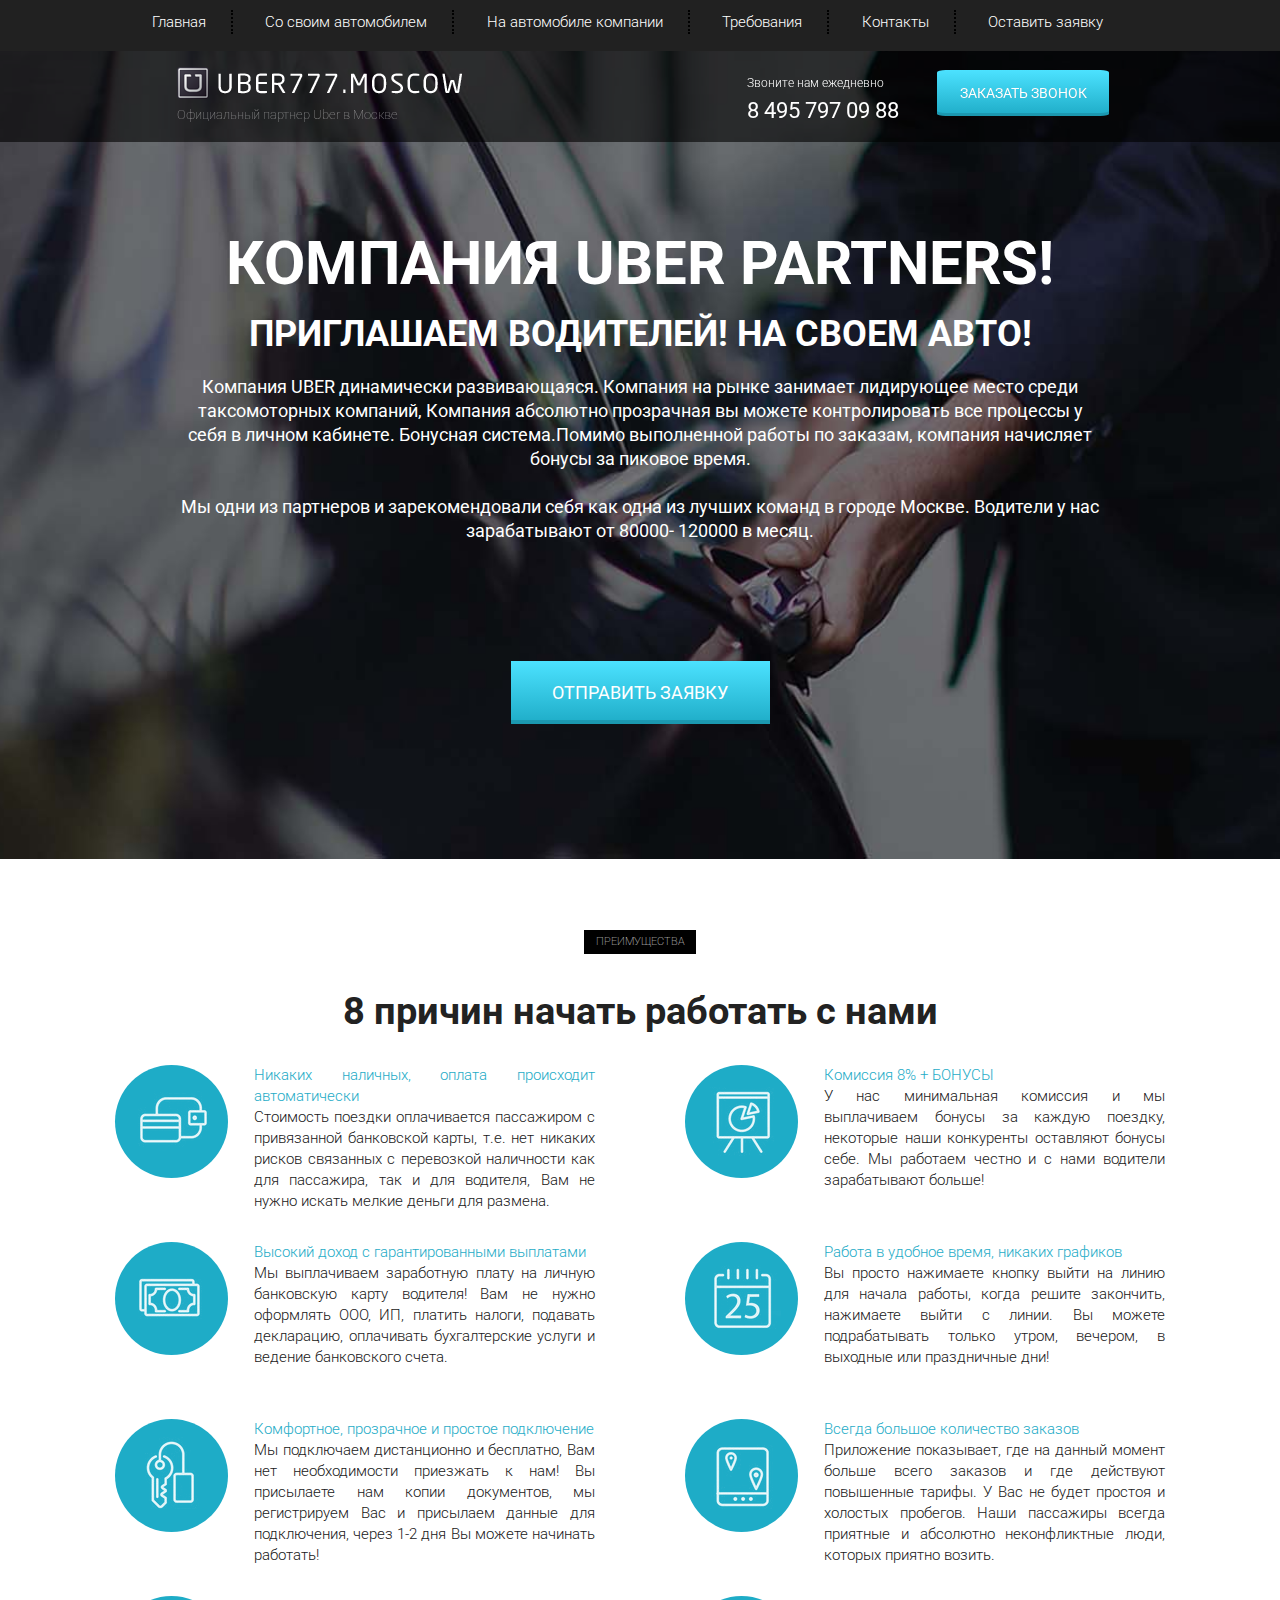
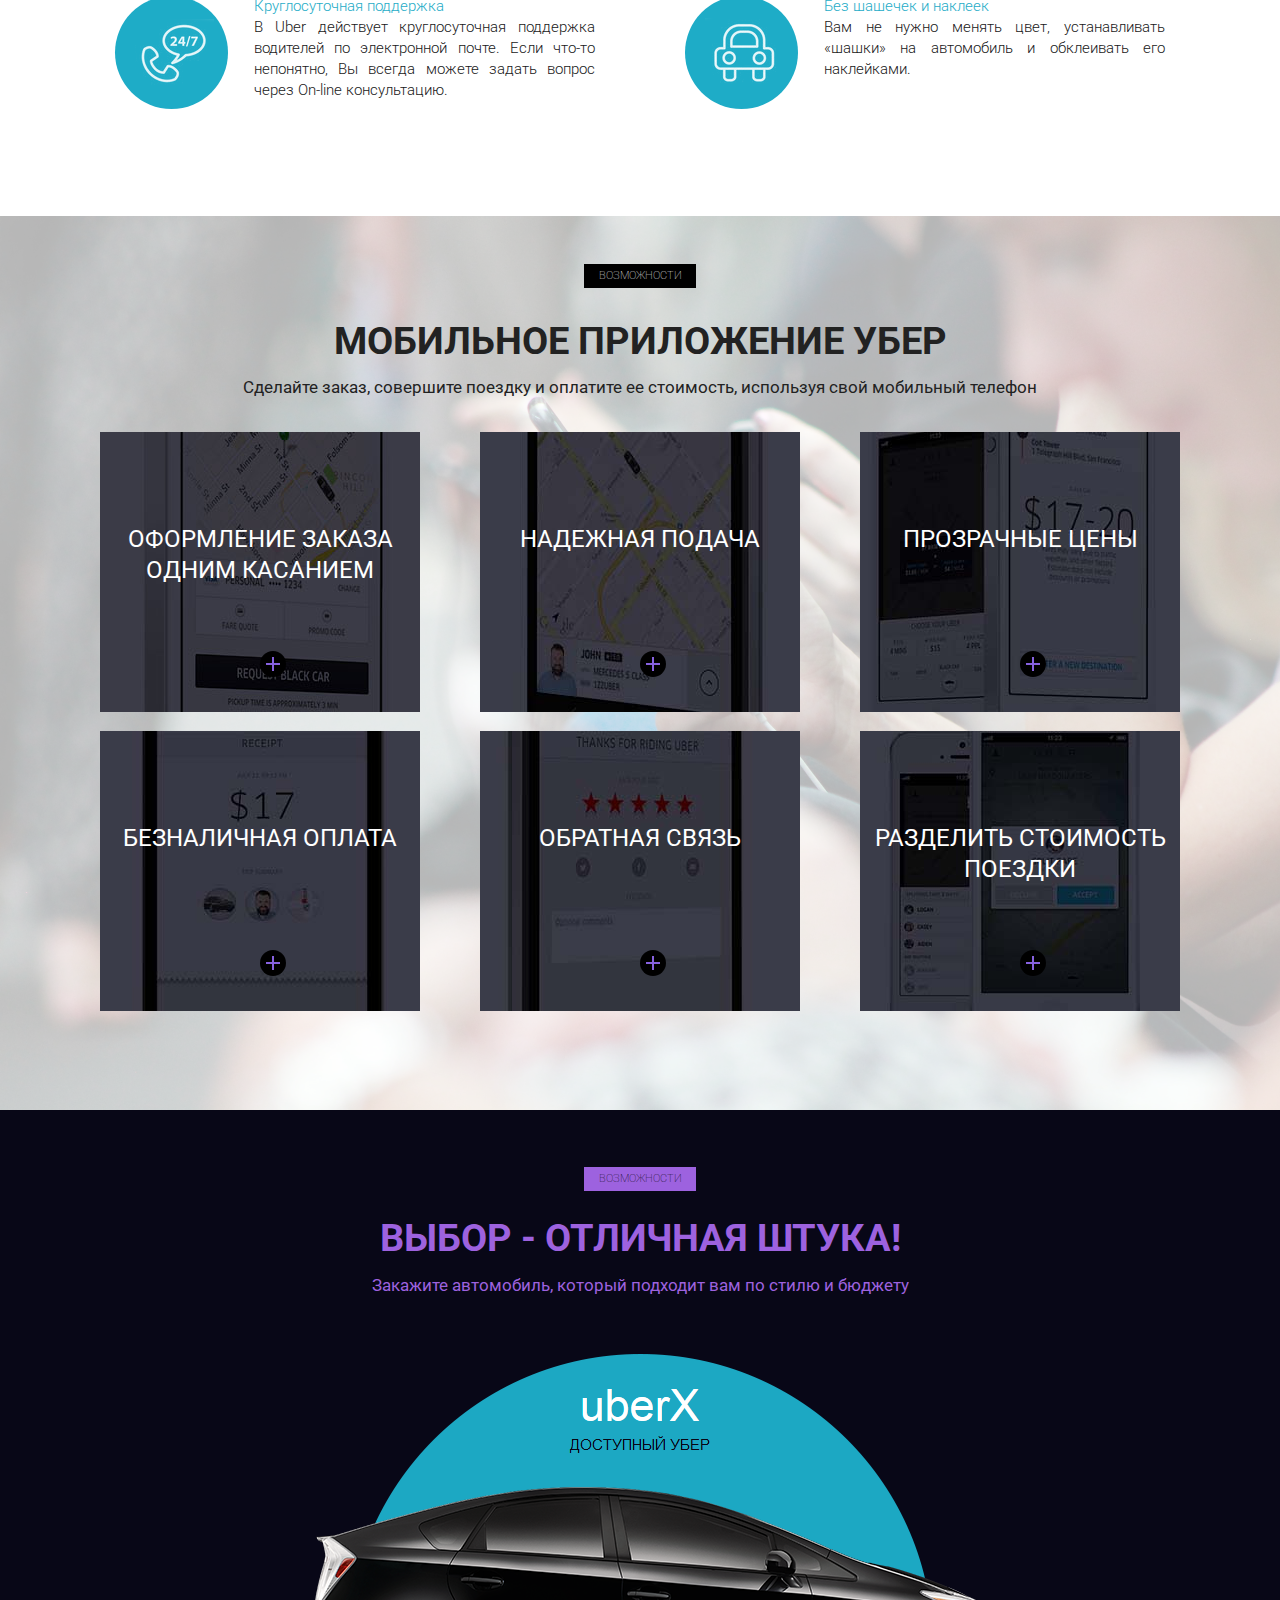
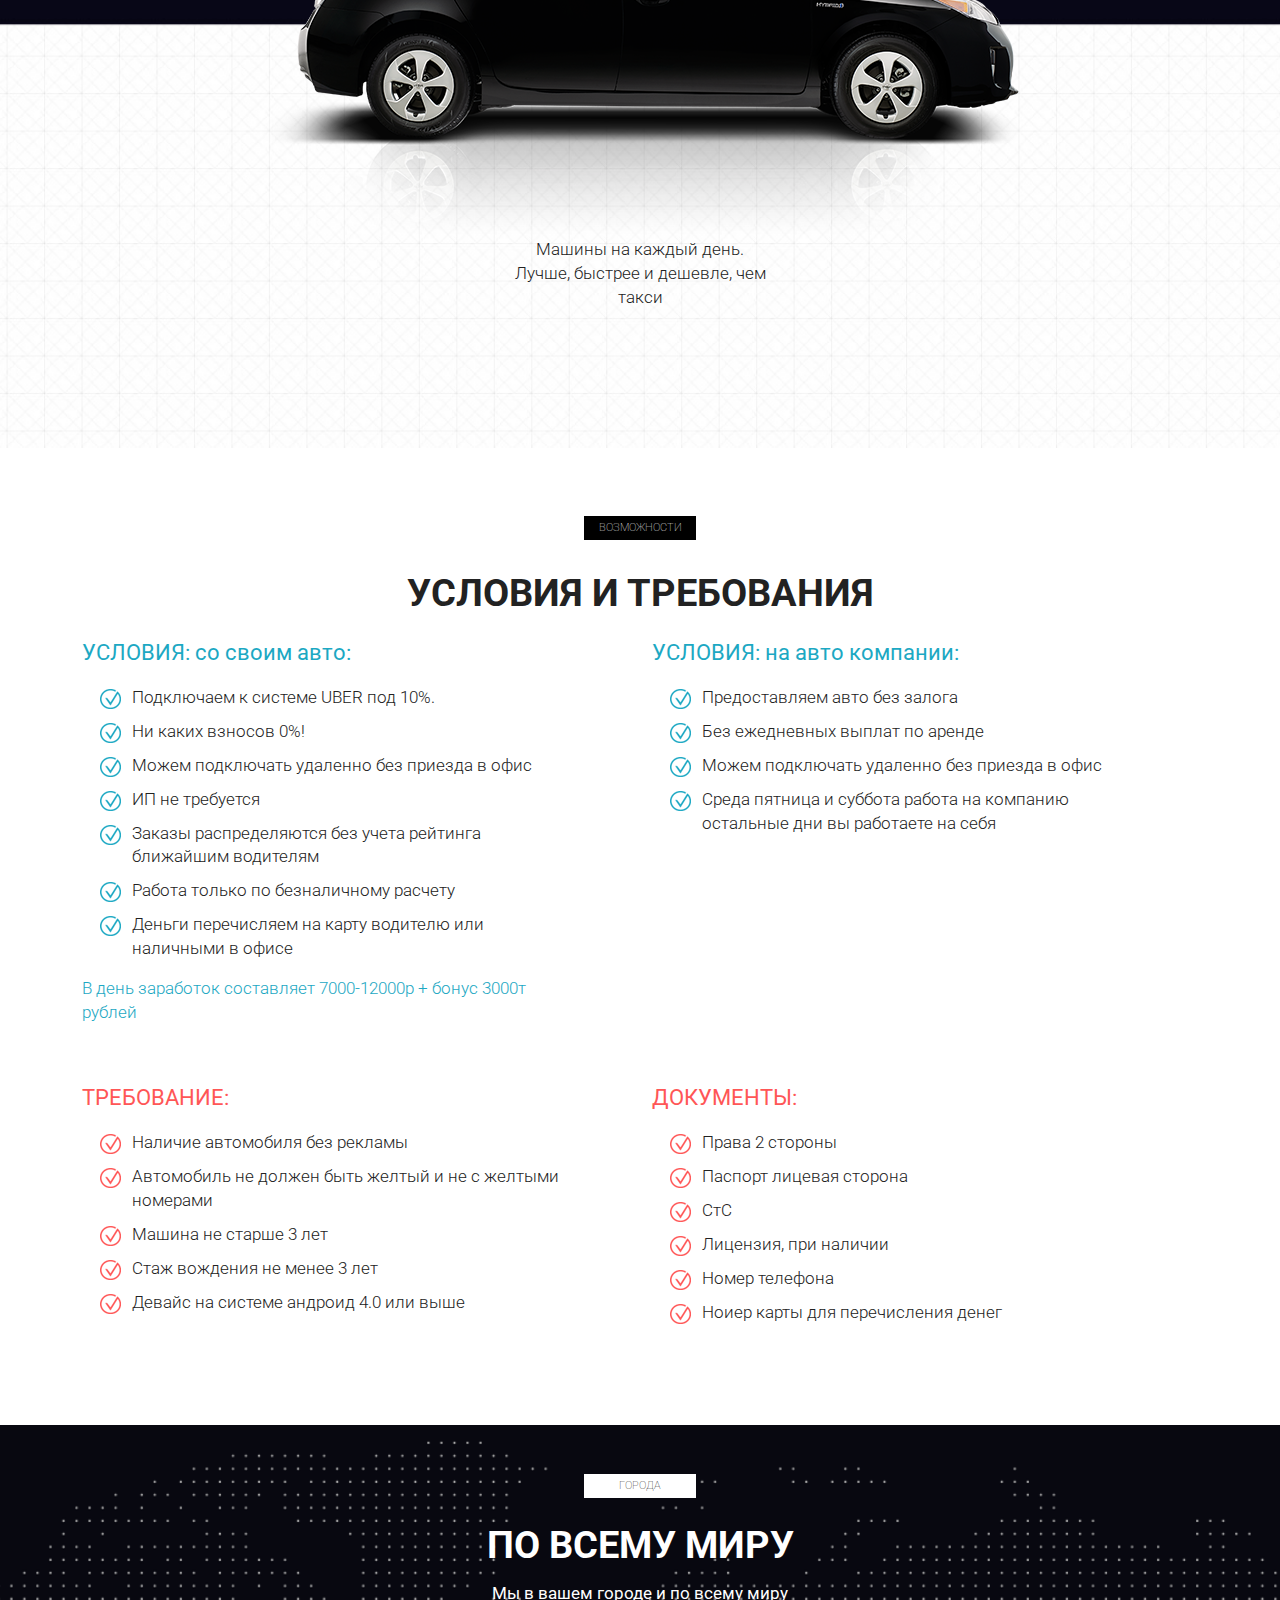
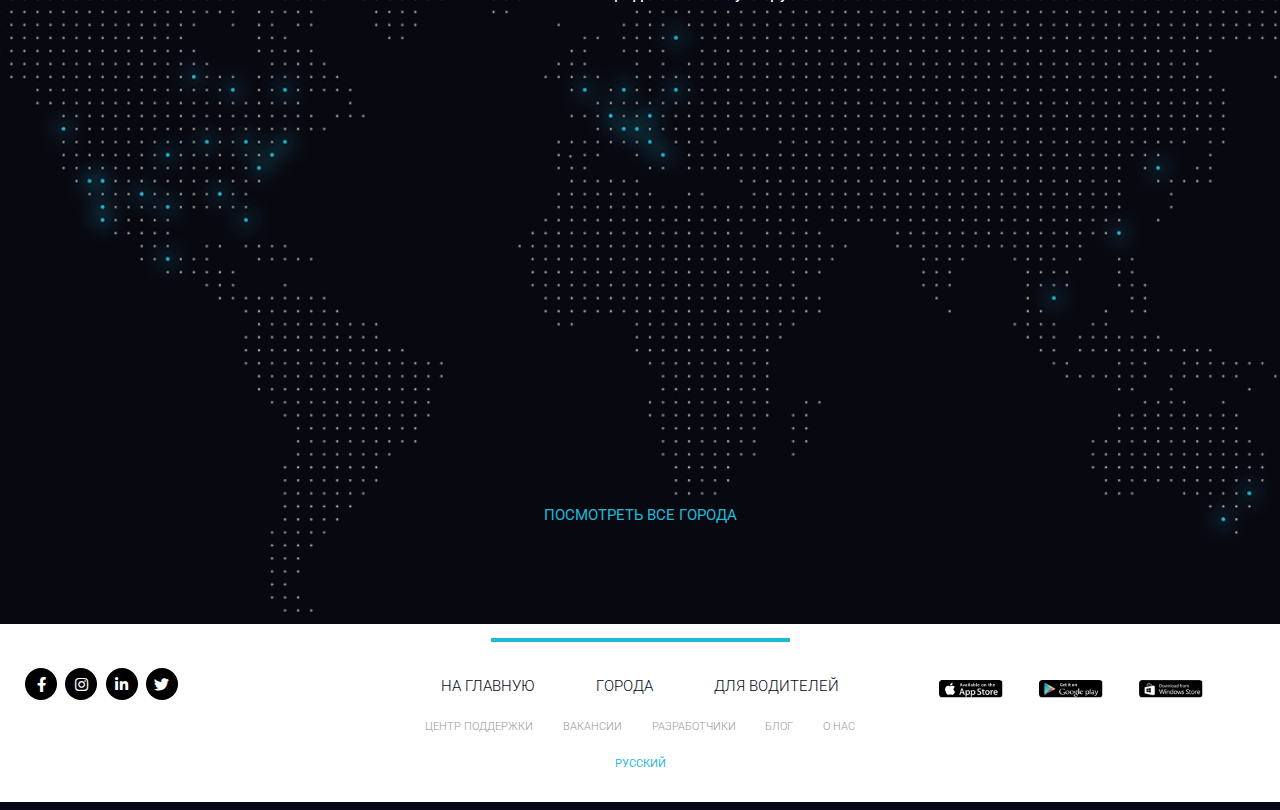
<file: works/uber/index.html>
<!DOCTYPE html>
<html lang="en">
  <head>
    <meta charset="UTF-8" />
    <meta http-equiv="X-UA-Compatible" content="IE=edge" />
    <meta name="viewport" content="width=device-width, initial-scale=1.0" />
    <link rel="preconnect" href="https://fonts.googleapis.com" />
    <link rel="preconnect" href="https://fonts.gstatic.com" crossorigin />
    <link
      href="https://fonts.googleapis.com/css2?family=Roboto:wght@300;400;700;900&display=swap"
      rel="stylesheet"
    />
    <link rel="stylesheet" href="css/bootstrap-reboot.min.css" />
    <link rel="stylesheet" href="css/bootstrap-grid.min.css" />
    <link rel="stylesheet" href="css/font.css" />
    <link rel="stylesheet" href="css/stil.min.css" />
    <link rel="shortcut icon" href="png/favicon.ico" type="image/x-icon" />
    <title>Uber</title>
  </head>
  <body>
    <header>
      <nav>
        <div class="container">
          <ul class="menu">
            <li class="menu_item"><a href="" class="menu_link">Главная</a></li>
            <li class="menu_item">
              <a href="#myself-car" class="menu_link">Со своим автомобилем</a>
            </li>
            <li class="menu_item">
              <a href="#yourself-car" class="menu_link"
                >На автомобиле компании</a
              >
            </li>
            <li class="menu_item">
              <a href="#require" class="menu_link">Требования</a>
            </li>
            <li class="menu_item">
              <a href="#contacts" class="menu_link">Контакты</a>
            </li>
            <li class="menu_item">
              <a href="" class="menu_link">Оставить заявку</a>
            </li>
          </ul>
        </div>
      </nav>
      <div class="subheader">
        <div class="container">
          <div class="row">
            <div class="col-6 offset-0 col-md-4 offset-md-1">
              <img src="logo/logo.png" alt="logo" class="imglogo" />
              <div class="text">Официальный партнер Uber в Москве</div>
            </div>
            <div class="xs-hidden col-md-3 offset-md-1 col-xl-2 offset-xl-2">
              <div class="text-phone">Звоните нам ежедневно</div>
              <div class="phone">8 495 797 09 88</div>
            </div>
            <div class="phone-on col-6 col-md-3 col-lg-2">
              <div class="phone">8 495 797 09 88</div>
              <button class="btn-call">заказать звонок</button>
            </div>
          </div>
        </div>
      </div>
      <div class="hamburget"></div>
    </header>
    <section class="promo">
      <div class="container">
        <div class="row">
          <div
            class="col-12 offset-0 col-md-12 offset-md-0 col-lg-10 offset-lg-1"
          >
            <h1 class="title">КОМПАНИЯ UBER PARTNERS!</h1>
            <h2 class="subtitle">ПРИГЛАШАЕМ ВОДИТЕЛЕЙ! НА СВОЕМ АВТО!</h2>
            <p class="subtext">
              Компания UBER динамически развивающаяся. Компания на рынке
              занимает лидирующее место среди таксомоторных компаний, Компания
              абсолютно прозрачная вы можете контролировать все процессы у себя
              в личном кабинете. Бонуcная система.Помимо выполненной работы по
              заказам, компания начисляет бонусы за пиковое время. <br />
              <br />Мы одни из партнеров и зарекомендовали себя как одна из
              лучших команд в городе Москве. Водители у нас зарабатывают от
              80000- 120000 в месяц.
            </p>
            <button class="btn-phoned">отправить заявку</button>
          </div>
        </div>
      </div>
    </section>
    <section class="reason">
      <div class="container">
        <div class="advantage">преимущества</div>
        <div class="eight">8 причин начать работать с нами</div>
        <div class="row">
          <div class="col-md-6">
            <div class="item">
              <div class="circle">
                <img src="./png/reason 1.png" alt="1" />
              </div>
              <div class="common">
                <span>Никаких наличных, оплата происходит автоматически</span
                ><br />
                Стоимость поездки оплачивается пассажиром с привязанной
                банковской карты, т.е. нет никаких рисков связанных с перевозкой
                наличности как для пассажира, так и для водителя, Вам не нужно
                искать мелкие деньги для размена.
              </div>
            </div>
            <div class="item">
              <div class="circle">
                <img src="./png/reason 3.png" alt="1" />
              </div>
              <div class="common">
                <span>Высокий доход с гарантированными выплатами</span><br />
                Мы выплачиваем заработную плату на личную банковскую карту
                водителя! Вам не нужно оформлять ООО, ИП, платить налоги,
                подавать декларацию, оплачивать бухгалтерские услуги и ведение
                банковского счета.
              </div>
            </div>
            <div class="item">
              <div class="circle">
                <img src="./png/reason 5.png" alt="1" />
              </div>
              <div class="common">
                <span>Комфортное, прозрачное и простое подключение</span><br />
                Мы подключаем дистанционно и бесплатно, Вам нет необходимости
                приезжать к нам! Вы присылаете нам копии документов, мы
                регистрируем Вас и присылаем данные для подключения, через 1-2
                дня Вы можете начинать работать!
              </div>
            </div>
            <div class="item">
              <div class="circle">
                <img src="./png/reason 7.png" alt="1" />
              </div>
              <div class="common">
                <span>Круглосуточная поддержка</span><br />
                В Uber действует круглосуточная поддержка водителей по
                электронной почте. Если что-то непонятно, Вы всегда можете
                задать вопрос через On-line консультацию.
              </div>
            </div>
          </div>
          <div class="col-md-6">
            <div class="item bullet">
              <div class="circle">
                <img src="./png/reason 2.png" alt="1" />
              </div>
              <div class="common">
                <span>Комиссия 8% + БОНУСЫ</span> <br />У нас минимальная
                комиссия и мы выплачиваем бонусы за каждую поездку, некоторые
                наши конкуренты оставляют бонусы себе. Мы работаем честно и с
                нами водители зарабатывают больше!
              </div>
            </div>
            <div class="item">
              <div class="circle">
                <img src="./png/reason 4.png" alt="1" />
              </div>
              <div class="common">
                <span>Работа в удобное время, никаких графиков</span><br />
                Вы просто нажимаете кнопку выйти на линию для начала работы,
                когда решите закончить, нажимаете выйти с линии. Вы можете
                подрабатывать только утром, вечером, в выходные или праздничные
                дни!
              </div>
            </div>
            <div class="item">
              <div class="circle">
                <img src="./png/reason 6.png" alt="1" />
              </div>
              <div class="common">
                <span>Всегда большое количество заказов</span> <br />Приложение
                показывает, где на данный момент больше всего заказов и где
                действуют повышенные тарифы. У Вас не будет простоя и холостых
                пробегов. Наши пассажиры всегда приятные и абсолютно
                неконфликтные люди, которых приятно возить.
              </div>
            </div>
            <div class="item">
              <div class="circle">
                <img src="./png/reason 8.png" alt="1" />
              </div>
              <div class="common">
                <span>Без шашечек и наклеек</span><br />
                Вам не нужно менять цвет, устанавливать «шашки» на автомобиль и
                обклеивать его наклейками.
              </div>
            </div>
          </div>
        </div>
      </div>
    </section>
    <section class="mobile">
      <div class="container">
        <div class="label">Возможности</div>
        <div class="title">мобильное приложение убер</div>
        <div class="subtitle">
          Сделайте заказ, совершите поездку и оплатите ее стоимость, используя
          свой мобильный телефон
        </div>
        <div class="row">
          <div class="col-md-5 col-lg-4">
            <div class="mobile_item mobile_item_1">
              <div class="mobile_item_subtitle">
                оформление заказа одним касанием
              </div>
              <div class="mobile_item_plus"></div>
            </div>
          </div>
          <div class="col-md-5 offset-md-2 col-lg-4 offset-lg-0">
            <div class="mobile_item mobile_item_2">
              <div class="mobile_item_subtitle">надежная подача</div>
              <div class="mobile_item_plus"></div>
            </div>
          </div>
          <div class="col-md-5 col-lg-4">
            <div class="mobile_item mobile_item_3">
              <div class="mobile_item_subtitle">прозрачные цены</div>
              <div class="mobile_item_plus"></div>
            </div>
          </div>
          <div class="col-md-5 offset-md-2 col-lg-4 offset-lg-0">
            <div class="mobile_item mobile_item_4">
              <div class="mobile_item_subtitle">безналичная оплата</div>
              <div class="mobile_item_plus"></div>
            </div>
          </div>
          <div class="col-md-5 col-lg-4">
            <div class="mobile_item mobile_item_5">
              <div class="mobile_item_subtitle">обратная связь</div>
              <div class="mobile_item_plus"></div>
            </div>
          </div>
          <div class="col-md-5 offset-md-2 col-lg-4 offset-lg-0">
            <div class="mobile_item mobile_item_6">
              <div class="mobile_item_subtitle">
                разделить стоимость поездки
              </div>
              <div class="mobile_item_plus"></div>
            </div>
          </div>
        </div>
      </div>
    </section>
    <section class="capabilities">
      <div class="container">
        <div class="label">возможности</div>
        <div class="title">ВЫБОР - ОТЛИЧНАЯ ШТУКА!</div>
        <div class="subtitle">
          Закажите автомобиль, который подходит вам по стилю и бюджету
        </div>
        <img src="png/car.png" alt="car_cap" class="car_cap" />
        <div class="spc">
          Машины на каждый день. <br />
          Лучше, быстрее и дешевле, чем такси
        </div>
      </div>
    </section>
    <section class="require" id="require">
      <div class="container">
        <div class="label">возможности</div>
        <div class="title">условия и требования</div>
        <div class="row">
          <div class="col-md-6">
            <div class="require_block mt-req-33" id="myself-car">
              <div class="require_title">УСЛОВИЯ: со своим авто:</div>
              <ul class="require_list">
                <li>Подключаем к системе UBER под 10%.</li>
                <li>Ни каких взносов 0%!</li>
                <li>Можем подключать удаленно без приезда в офис</li>
                <li>ИП не требуется</li>
                <li>
                  Заказы распределяются без учета рейтинга ближайшим водителям
                </li>
                <li>Работа только по безналичному расчету</li>
                <li>
                  Деньги перечисляем на карту водителю или наличными в офисе
                </li>
              </ul>
              <div class="require_dscr">
                В день заработок составляет 7000-12000р + бонус 3000т рублей
              </div>
            </div>
          </div>
          <div class="col-md-6" id="yourself-car">
            <div class="require_block mt-req-33">
              <div class="require_title">УСЛОВИЯ: на авто компании:</div>
              <ul class="require_list">
                <li>Предоставляем авто без залога</li>
                <li>Без ежедневных выплат по аренде</li>
                <li>Можем подключать удаленно без приезда в офис</li>
                <li>
                  Среда пятница и суббота работа на компанию остальные дни вы
                  работаете на себя
                </li>
              </ul>
            </div>
          </div>
          <div class="col-md-6">
            <div class="require_block mt-req-62 warning">
              <div class="require_title">ТРЕБОВАНИЕ:</div>
              <ul class="require_list">
                <li>Наличие автомобиля без рекламы</li>
                <li>
                  Автомобиль не должен быть желтый и не с желтыми номерами
                </li>
                <li>Машина не старше 3 лет</li>
                <li>Стаж вождения не менее 3 лет</li>
                <li>Девайс на системе андроид 4.0 или выше</li>
              </ul>
            </div>
          </div>
          <div class="col-md-6">
            <div class="require_block mt-req-62 warning">
              <div class="require_title">ДОКУМЕНТЫ:</div>
              <ul class="require_list">
                <li>Права 2 стороны</li>
                <li>Паспорт лицевая сторона</li>
                <li>СтС</li>
                <li>Лицензия, при наличии</li>
                <li>Номер телефона</li>
                <li>Ноиер карты для перечисления денег</li>
              </ul>
            </div>
          </div>
        </div>
      </div>
    </section>
    <section class="world">
      <div class="container"></div>
      <div class="label">города</div>
      <div class="title">ПО ВСЕМУ МИРУ</div>
      <div class="subtitle">Мы в вашем городе и по всему миру</div>
      <a href="#" class="subtext">посмотреть все города</a>
    </section>
    <footer class="end">
      <div class="container">
        <div class="line"></div>
        <ul class="navfooter">
          <li class="itemer"><a href="#">на главную</a></li>
          <li class="itemer"><a href="#">города</a></li>
          <li class="itemer"><a href="#">для водителей</a></li>
        </ul>
        <ul class="navigator">
          <li class="itemer"><a href="#" class="text">центр поддержки</a></li>
          <li class="itemer"><a href="#" class="text">вакансии</a></li>
          <li class="itemer"><a href="#" class="text">разработчики</a></li>
          <li class="itemer"><a href="#" class="text">блог</a></li>
          <li class="itemer"><a href="#" class="text">о нас</a></li>
        </ul>
        <a href="#" class="linker">русский</a>
      </div>
      <a href="#" class="app one">
        <img src="png/apple.png" alt="" />
      </a>
      <a href="#" class="app two">
        <img src="png/google.png" alt="" />
      </a>
      <a href="#" class="app three">
        <img src="png/appstore.png" alt="" />
      </a>
      <ul class="icons" id="contacts">
        <li class="icons_item">
          <a href="#"><span class="icon-facebook-f kit"></span></a>
        </li>
        <li class="icons_item">
          <a href="#"><span class="icon-instagram kit"></span></a>
        </li>
        <li class="icons_item">
          <a href="#"><span class="icon-linkedin-in kit"></span></a>
        </li>
        <li class="icons_item">
          <a href="#"><span class="icon-twitter kit"></span></a>
        </li>
      </ul>
      <div class="line_t"></div>
    </footer>
  </body>
</html>
</file>
<file: works/uber/css/font.css>
@font-face {
  font-family: "icomoon";
  src: url("../fonts/icomoon.eot?otufyu");
  src: url("../fonts/icomoon.eot?otufyu#iefix") format("embedded-opentype"),
    url("../fonts/icomoon.ttf?otufyu") format("truetype"),
    url("../fonts/icomoon.woff?otufyu") format("woff"),
    url("../fonts/icomoon.svg?otufyu#icomoon") format("svg");
  font-weight: normal;
  font-style: normal;
  font-display: block;
}

[class^="icon-"],
[class*=" icon-"] {
  /* use !important to prevent issues with browser extensions that change fonts */
  font-family: "icomoon" !important;
  speak: never;
  font-style: normal;
  font-weight: normal;
  font-variant: normal;
  text-transform: none;
  line-height: 1;

  /* Better Font Rendering =========== */
  -webkit-font-smoothing: antialiased;
  -moz-osx-font-smoothing: grayscale;
}

.icon-facebook-f:before {
  content: "\e900";
}
.icon-instagram:before {
  content: "\e901";
}
.icon-linkedin-in:before {
  content: "\e902";
}
.icon-twitter:before {
  content: "\e903";
}
</file>
<file: works/uber/css/stil.min.css>
*{font-family:Roboto,sans-serif}nav{background-color:#212121;min-height:51px;position:fixed;width:100%}header{z-index:5;position:relative}.hamburget{display:none;width:20px;height:9px;position:absolute;right:10px;top:50%;transform:translateY(-50%)}.menu{padding:10px 70px;display:flex;list-style:none;margin:0;justify-content:space-between;list-style-type:none}.menu .menu_item{border-right:2px dotted #000;padding-right:25px}.menu .menu_item:last-child{border-right:none}.menu .menu_item .menu_link{text-decoration:none;font-size:15px;font-weight:300;font-stretch:normal;font-style:normal;letter-spacing:normal;color:#fff}.subheader{position:fixed;top:51px;width:100%;background-color:rgba(0,0,0,.6)}.subheader .container .text{margin-top:6px;font-size:13px;font-weight:100;font-stretch:normal;font-style:normal;letter-spacing:normal;color:rgba(255,255,255,.5);margin-bottom:17px}.subheader .container .text-phone{font-size:12px;font-weight:300;font-stretch:normal;font-style:normal;letter-spacing:normal;text-align:left;color:#fff;margin-top:23px}.subheader .container .phone{font-size:22px;font-weight:400;font-stretch:normal;font-style:normal;letter-spacing:normal;text-align:left;color:#fff;margin-top:8px;line-height:1}.imglogo{display:block;margin-top:16px}.btn-call{display:block;text-shadow:.4px .4px 0 rgba(0,0,0,.21);border-radius:5%;font-size:14px;font-weight:400;font-stretch:normal;font-style:normal;letter-spacing:normal;text-align:center;color:#fff;width:172px;height:46px;box-shadow:inset 0 -3px 0 0 rgba(0,0,0,.12);border:none;background-image:linear-gradient(to top,#1eacc7,#4ce2ff);margin-top:19px;margin-bottom:19px;text-transform:uppercase}.btn-call:hover{background-image:none;background-color:#8661df}.promo .title{font-size:60px;font-weight:700;font-stretch:normal;font-style:normal;letter-spacing:normal;text-align:center;color:#fff;line-height:1;margin:0}.promo .subtitle{line-height:1;font-size:36px;font-weight:700;font-stretch:normal;font-style:normal;letter-spacing:normal;text-align:center;color:#fff;margin:0;margin-top:22px}.promo{background:url(../img/main.jpg) center center/cover no-repeat;min-height:799px;padding:234px 0 135px 0}.subtext{margin:0;margin-top:23px;font-size:18px;font-weight:400;font-stretch:normal;font-style:normal;line-height:1.33;letter-spacing:normal;text-align:center;color:#fff}.btn-phoned{display:block;width:259px;height:63px;box-shadow:inset 0 -4px 0 0 rgba(0,0,0,.12);border:none;background-image:linear-gradient(to top,#1eacc7,#4ce2ff);font-size:18px;font-weight:400;font-stretch:normal;font-style:normal;letter-spacing:normal;text-align:center;color:#fff;text-transform:uppercase;margin:0;margin:118px auto 0 auto}.btn-phoned:hover{background-image:none;background-color:#8661df}.reason{background-color:#fff;min-height:900px;padding:71px 0 78px 0}.reason .row{padding:40px auto 48px auto}.advantage{padding:4px;margin:0 auto;display:block;width:112px;height:24px;background-color:#000;text-transform:uppercase;font-size:11px;font-weight:100;font-stretch:normal;font-style:normal;letter-spacing:normal;text-align:center;color:#fff}.eight{font-size:38px;font-weight:700;font-stretch:normal;font-style:normal;line-height:1;letter-spacing:normal;text-align:center;color:#222;margin:0;margin-top:38px}.circle{display:flex;justify-content:center;align-items:center;width:113px;height:113px;background-color:#1eacc7;border-radius:57.5px}.common{display:inline-block;width:341px;font-size:15px;font-weight:300;font-stretch:normal;font-style:normal;line-height:1.4;letter-spacing:normal;text-align:justify;color:#202020}.bullet{margin-top:35px}.item{display:flex;justify-content:space-between;margin-top:35px;width:480px;margin:0;margin-top:35px;margin-inline:auto;vertical-align:middle;height:142px}.item span{color:#1eacc7}.label{display:block;margin:0 auto;width:112px;height:24px;background-color:#000;text-align:center;font-size:11px;font-weight:100;font-stretch:normal;font-style:normal;letter-spacing:normal;text-align:center;color:#fff;text-transform:uppercase;padding-top:4px}.title{font-size:38px;font-weight:700;font-stretch:normal;font-style:normal;letter-spacing:normal;text-align:center;color:#222;display:block;text-transform:uppercase;margin-top:38px;line-height:.8}.subtitle{font-size:17px;font-weight:400;font-stretch:normal;font-style:normal;letter-spacing:normal;text-align:center;color:#222;margin-top:19px;margin-bottom:32px}.phone-on .phone{display:none}.circle_mobile{width:26px;height:26px;border-radius:13px;background-color:#000;display:flex;justify-content:center;align-items:center;position:absolute;bottom:35px;left:147px}.title_box{font-size:24px;font-weight:400;font-stretch:normal;font-style:normal;line-height:1.29;letter-spacing:normal;text-align:center;color:#fff;width:267px;text-transform:uppercase;display:flex;margin:0 auto}.box_phone{width:320px;text-align:center;height:280px;position:relative;display:block;margin:0 auto}.img_phone_box{width:100%;display:block}.mobile{min-height:864px;padding:48px 0 80px 0;background:url(../img/general.jpg) center center/cover no-repeat;background-color:rgba(255,255,255,.7);background-blend-mode:screen}.mobile_item{width:320px;height:280px;margin:0 auto;position:relative;z-index:2;margin-bottom:19px;padding-top:92px;padding-bottom:17.5px}.mobile_item_1{background:url(../img/mobile/first.jpg) center center/cover no-repeat}.mobile_item_2{background:url(../img/mobile/second.jpg) center center/cover no-repeat}.mobile_item_3{background:url(../img/mobile/third.jpg) center center/cover no-repeat}.mobile_item_4{background:url(../img/mobile/four.jpg) center center/cover no-repeat}.mobile_item_5{background:url(../img/mobile/fifth.jpg) center center/cover no-repeat}.mobile_item_6{background:url(../img/mobile/sixth.jpg) center center/cover no-repeat}.mobile_item_subtitle{font-size:24px;font-weight:400;font-stretch:normal;font-style:normal;line-height:1.29;letter-spacing:normal;text-align:center;color:#fff;text-transform:uppercase}.mobile_item_plus{display:flex;width:26px;height:26px;background-color:#000;border-radius:13px;justify-content:center;align-items:center;position:absolute;bottom:35px;left:50%;trasnform:translateX(-50%);margin:0 auto;cursor:pointer;transition:1s all;vertical-align:middle}.mobile_item_plus:before{content:"";width:14px;height:2px;background-color:#8661df;transition:.2s all}.mobile_item_plus::after{position:absolute;left:50%;transform:translateX(-50%);content:"";height:14px;width:2px;background-color:#8661df;transition:.2s all}.mobile_item_plus:hover{background-image:linear-gradient(to top,#1eacc7,#dfff2b)}.mobile_item_plus:hover::before,.mobile_item_plus:hover:after{background-color:#205e79}.wrapper{display:block;position:absolute;top:92px;margin:0 auto;width:320px}.capabilities{min-height:896px;background:url(../img/cap_image.jpg) center center/cover no-repeat;padding-top:57px;padding-bottom:138px}.capabilities .subtitle{color:#9d62df;margin-bottom:56px}.capabilities .title{color:#9d62df;margin-top:32px}.capabilities .label{background-color:#9d62df;color:#000}.car_cap{display:block;margin:0 auto}.spc{margin:0 auto;width:297px;text-align:center;font-size:17px;font-weight:300;font-stretch:normal;font-style:normal;line-height:1.41;letter-spacing:normal;text-align:center;color:#222;margin-top:4px}.mt-req-33{margin-top:33px}.mt-req-62{margin-top:62px}.require{padding:68px 0 84px 0}.require .warning .require_title{color:#ff5656}.require .warning .require_list li::before{background:url(../png/correcter_red.png) center center/cover no-repeat}.require_dscr{font-size:17px;font-weight:300;font-stretch:normal;font-style:normal;line-height:1.41;letter-spacing:normal;text-align:left;color:#1ca8c3}.require_block{width:478px}.require_block:nth-child(even){margin-left:105px}.require_title{font-size:22px;font-weight:400;font-stretch:normal;font-style:normal;line-height:1;letter-spacing:normal;text-align:left;color:#1ca8c3}.require_list{list-style:none;padding-left:50px;margin-top:22px}.require_list li{position:relative;font-size:17px;font-weight:300;font-stretch:normal;font-style:normal;line-height:1.41;letter-spacing:normal;text-align:left;color:#222;margin-bottom:10px}.require_list li::before{content:"";display:inline-block;width:21px;height:20px;background:url(../png/correcter.png) center center/cover no-repeat;position:absolute;left:-32px;top:3px}.world{padding:49px 0;min-height:799px;background:url(../png/world.png) center center/cover no-repeat}.world .label{background-color:#fff;color:#000}.world .subtitle,.world .title{color:#fff}.world .title{margin-top:32px}.world .subtitle{margin-top:20px;margin-bottom:0}.world .subtext{display:block;margin:0 auto;font-size:15px;font-weight:400;font-stretch:normal;font-style:normal;letter-spacing:normal;text-align:center;color:#1fbad6;margin-top:500px;text-transform:uppercase;text-decoration:none}.end{position:relative;background-color:#fff;padding-top:14px;min-height:186px}.end .line{display:block;width:299px;height:4px;background-color:#1fbad6;margin:0 auto}.end .navfooter{padding:0;display:flex;margin:0 auto;width:398px;justify-content:space-between;margin-top:32px;list-style-type:none}.end .navfooter .itemer{display:inline-block;margin:0;transition:.5s all}.end .navfooter .itemer:hover{position:relative;bottom:6px}.end .navfooter .itemer a{text-decoration:none;font-size:15px;font-weight:300;font-stretch:normal;font-style:normal;letter-spacing:normal;color:#070716;text-transform:uppercase}.end .navigator{width:430px;display:flex;margin:0 auto;list-style:none;justify-content:space-between;margin-top:15px;padding:0}.end .navigator .itemer{display:inline-block;margin:0;text-align:center}.end .navigator .itemer a{font-size:11px;font-weight:300;font-stretch:normal;font-style:normal;letter-spacing:normal;text-align:center;color:#999;display:inline-block;text-transform:uppercase;text-decoration:none}.end .linker{display:block;margin:0 auto;margin-top:19px;font-size:11px;font-weight:400;font-stretch:normal;font-style:normal;letter-spacing:normal;text-align:center;color:#1fbad6;text-transform:uppercase;text-decoration:none}.end .line_t{width:100%;height:8px;background-color:#070716;position:absolute;bottom:0}.end .app{display:block;bottom:110px;width:5%;text-decoration:none}.end .app img{width:100%}.end .one{position:absolute;right:277px}.end .two{position:absolute;right:177px}.end .three{position:absolute;right:77px}.end .icons{position:absolute;bottom:110px;left:25px;list-style-type:none;padding:0;margin:0;display:flex;width:153px;justify-content:space-between}.end .icons_item{display:flex;width:32px;background-color:#000;border-radius:100%;height:32px;justify-content:center;align-items:center}.end .icons_item a{display:flex;align-items:center;text-decoration:none}.end .icons_item a .kit{color:#fff;font-size:15px}@media(max-width:1200px){.menu .menu_item{padding-right:17px}.menu .menu_item .menu_link{font-size:13px}.subheader .container .phone{font-size:20px}.promo .title{font-size:50px}.item{width:407px;height:200px}.common{width:251px}.mobile_item{width:262px}.mobile_item_subtitle{font-size:19px}.require_block{width:370px}.end .one{right:134px}.end .two{right:75px}.end .three{right:16px}.end .app{bottom:114px}.end .icons{bottom:114px}.end .icons_item{width:20px;height:20px}.end .icons_item a .kit{font-size:9px}}@media(max-width:991px){.menu .menu_item{padding-right:10px}.menu .menu_item .menu_link{font-size:10px}.subheader img{width:100%}.subheader .container .text{font-size:12px}.subheader .container .text-phone{margin-top:16px}.btn-call{width:100%}.promo .title{font-size:41px}.promo .subtitle{font-size:31px}.item{flex-direction:column;justify-content:start;align-items:center;height:337px;width:100%}.common{margin-top:29px;width:100%}.mobile_item{width:100%}.car_cap{width:100%}.require_block{width:282px}.end .icons{width:137px;bottom:114px}.end .icons_item{width:20px;height:20px}.end .icons_item a .kit{font-size:9px}}@media(max-width:767px){.menu{position:fixed;top:0;left:-100%;width:50%;height:100vh;padding:15px 20px;flex-direction:column;justify-content:center;align-items:center;background-color:rgba(0,0,0,.8);transition:.5s all}.menu_active{left:0}.menu .menu_item{margin-top:10px;border:none;padding:0}.menu .menu_item .menu_link{font-size:20px}.hamburget{display:block}.subheader .container .text{display:none}.subheader .container .text-phone{display:none}.subheader .container .phone{font-weight:400;font-size:12px;text-align:center}.btn-call{width:90%;display:block;margin:0 auto;margin-bottom:9px;margin-top:9px;height:45%}.xs-hidden{display:none}.phone-on .phone{display:block}.imglogo{margin:25px auto}.promo .title{font-size:30px}.promo .subtitle{font-size:20px}.subtext{display:none}.eight{font-size:21px}.item{height:298px}.bullet{margin-top:0}.mobile .title{font-size:26px}.end .navigator{width:368px}.end .navfooter{width:333px}.end .icons{bottom:37px}.end .app{bottom:37px}.end .app img{width:150%}.capabilities .title{font-size:37px}.require_block{margin:0 auto;width:438px;margin-top:20px}.require_block:nth-child(even){margin:0}}@media(max-width:575px){.xs-hidden{display:none}.phone-on .phone{display:block}.menu{position:fixed;top:0;left:-100%;width:50%;height:100vh;padding:15px 20px;flex-direction:column;justify-content:center;align-items:center;background-color:rgba(0,0,0,.8);transition:.5s all}.menu_active{left:0}.menu .menu_item{margin-top:10px;border:none;padding:0}.menu .menu_item .menu_link{font-size:20px}.end{min-height:275px}.end .one{right:207px}.end .two{right:127px}.end .three{right:47px}.end .linker{margin-top:13px}.end .line{width:253px}.end .navigator{margin-top:10px;flex-wrap:wrap;width:247px}.end .navfooter{width:282px}.end .icons{width:182px;position:static;display:flex;margin:0 auto;margin-top:20px}.end .icons_item{width:34px;height:34px}.end .app{width:15%;bottom:34px}.end .app img{width:100%}.require_block{width:100%}.btn-call{font-size:10px}.promo .subtitle{line-height:1.2}.item{min-height:326px;display:block}.circle{margin:0 auto}.reason{padding-bottom:0}.mobile .title{font-size:18px}.subtitle{font-size:14px}.capabilities{min-height:195px;padding-top:25px;padding-bottom:33px}.capabilities .title{display:none}.capabilities .subtitle{display:none}.car_cap{margin-top:35px}.spc{font-size:17px;margin-top:23px;color:#000}.require_list li{font-size:14px}.require_dscr{font-size:14px}.require_title{font-size:14px}.title{font-size:16px}.world{min-height:360px}.world .subtext{margin-top:216px}.world .label{margin-top:25px}.world .title{margin-top:15px}.world .subtitle{margin-top:10px}.end .navfooter .itemer a{font-size:14px}.end .navfooter .itemer{line-height:1}.end .icons_item a .kit{font-size:15px}.end .app{width:69px}}
</file>
